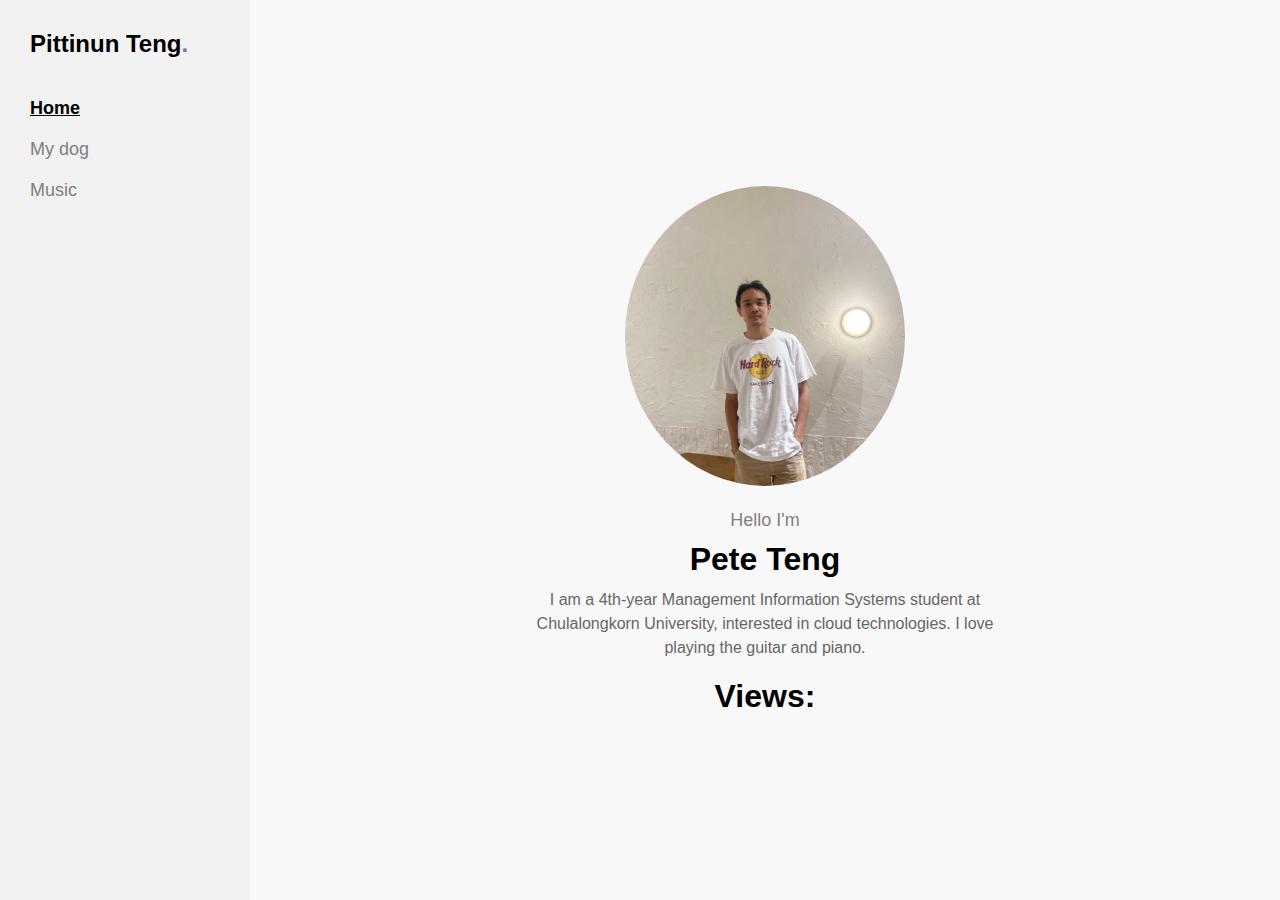
<file: new pro/index.html>
<!DOCTYPE html>
<html lang="en">
<head>
    <meta charset="UTF-8">
    <meta name="viewport" content="width=device-width, initial-scale=1.0">
    <title>Personal Blog</title>
    <link rel="stylesheet" href="styles.css">
</head>
<body>
    <div class="container">
        <!-- Sidebar -->
        <aside class="sidebar">
            <h2 class="logo">Pittinun Teng<span class="dot">.</span></h2>
            <nav>
                <ul>
                    <li><a href="index.html" class="active">Home</a></li>
                    <li><a href="dog.html">My dog</a></li>
                    <li><a href="music.html">Music</a></li>
                  
                </ul>
            </nav>
        </aside>
       
        <!-- Main Content -->
        <main class="content">
            
            <div class="profile">
                
                <img src="images/IMG_0831.jpg">
                <p class="intro">Hello I'm</p>
                <h1 class="name">Pete Teng</h1>
                <p class="description">
                    I am a 4th-year Management Information Systems student at Chulalongkorn University, interested in cloud technologies. I love playing the guitar and piano.
                </p>
            </br>
                <h1 class="counter">Views: </h1>
            </div>
        </main>
    </div>
<script> 
    document.addEventListener("DOMContentLoaded", function () {
    const menuItems = document.querySelectorAll("nav ul li a");

    menuItems.forEach(item => {
        item.addEventListener("click", function () {
            menuItems.forEach(i => i.classList.remove("active"));
            this.classList.add("active");
        });
    });
});
 
</script>
<script src="./index.js"></script>
</body>
</html>
</file>
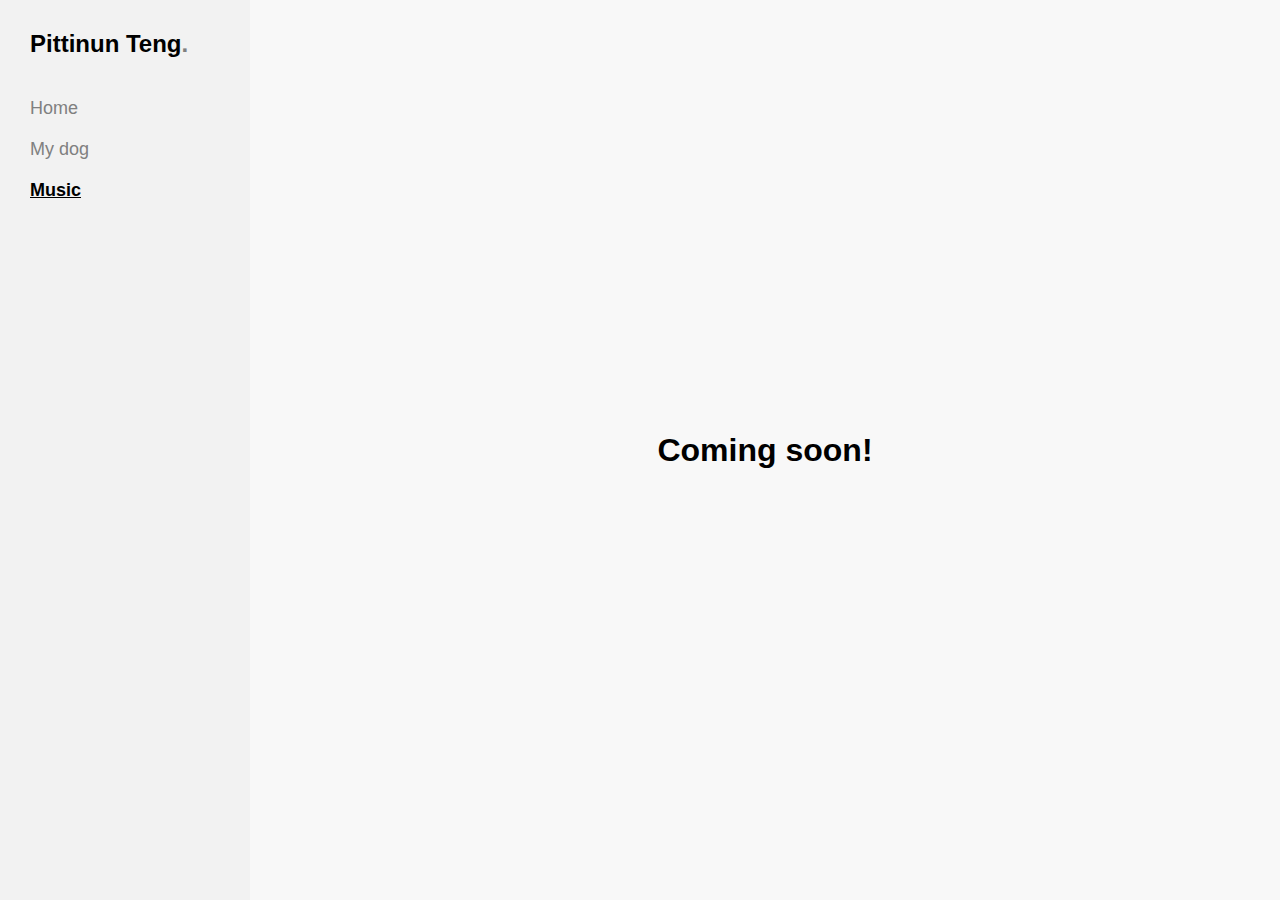
<file: new pro/music.html>
<!DOCTYPE html>
<html lang="en">
<head>
    <meta charset="UTF-8">
    <meta name="viewport" content="width=device-width, initial-scale=1.0">
    <title>Personal Blog</title>
    <link rel="stylesheet" href="styles.css">
</head>
<body>
    <div class="container">
        <!-- Sidebar -->
        <aside class="sidebar">
            <h2 class="logo">Pittinun Teng<span class="dot">.</span></h2>
            <nav>
                <ul>
                    <li><a href="index.html" >Home</a></li>
                    <li><a href="dog.html">My dog</a></li>
                    <li><a href="music.html" class="active">Music</a></li>
                    
                </ul>
            </nav>
        </aside>

        <!-- Main Content -->
        <main class="content">
            
                <h1 class="name">Coming soon!</h1>
               
        </main>
    </div>
<script> 
    document.addEventListener("DOMContentLoaded", function () {
    const menuItems = document.querySelectorAll("nav ul li a");

    menuItems.forEach(item => {
        item.addEventListener("click", function () {
            menuItems.forEach(i => i.classList.remove("active"));
            this.classList.add("active");
        });
    });
});

</script>
</body>
</html>
</file>
<file: new pro/styles.css>
/* รีเซ็ตค่าเริ่มต้นของ CSS */
* {
    margin: 0;
    padding: 0;
    box-sizing: border-box;
    font-family: 'Arial', sans-serif;
}

body {
    display: flex;
    height: 100vh;
    background: #f8f8f8;
}

/* Container หลัก */
.container {
    display: flex;
    width: 100%;
}

/* Sidebar */
.sidebar {
    width: 250px;
    background: #f2f2f2;
    padding: 30px;
    display: flex;
    flex-direction: column;
    align-items: flex-start;
}

.logo {
    font-size: 24px;
    font-weight: bold;
    margin-bottom: 40px;
}

.dot {
    color: gray;
}

/* Navigation */
nav ul {
    list-style: none;
    width: 100%;
}

nav ul li {
    margin-bottom: 20px;
}

nav ul li a {
    text-decoration: none;
    font-size: 18px;
    color: gray;
    transition: 0.3s;
}

nav ul li a:hover,
nav ul li a.active {
    color: black;
    font-weight: bold;
    text-decoration: underline;
}

/* Main Content */
.content {
    flex: 1;
    display: flex;
    justify-content: center;
    align-items: center;
    text-align: center;
    padding: 20px;
}



/* Profile Section */
.profile {
    max-width: 500px;
}

.profile img {
    width: 280px;
    height: 300px;
    border-radius: 50%;
    object-fit: cover;
    margin-bottom: 20px;
}

.intro {
    font-size: 18px;
    color: gray;
}

.name {
    font-size: 32px;
    font-weight: bold;
    margin: 10px 0;
}

.description {
    font-size: 16px;
    color: #666;
    line-height: 1.5;
}

/* Responsive */
@media (max-width: 768px) {
    .container {
        flex-direction: column;
    }

    .sidebar {
        width: 100%;
        align-items: center;
        padding: 20px;
    }

    nav ul {
        display: flex;
        gap: 20px;
    }

    .content {
        padding: 40px;
    }
}


div.gallery:hover {
    border: 1px solid #777;
  }
  

.gallery-container {
    width: 100%;
    display: flex;
    flex-wrap: wrap;
    justify-content: center; /* Centers the gallery */
    gap: 15px; /* Adds space between images */
    margin-top: 20px; /* Adds space between <h1> and gallery */
}

.gallery {
    border: 1px solid #ddd; /* Adds a border */
    border-radius: 5px;
    padding: 5px;
    max-width: 200px; /* Controls the image size */
    text-align: center;
    margin: 5px;
}

.gallery img {
    width: 100%; /* Makes images responsive */
    height: auto;
    border-radius: 5px;
}

.desc {
    padding: 11px;
    font-size: 14px;
    color: #333;
    padding: 15px;
    text-align: center;
}

.content2 {
    text-align: center;
    width: 100%;
    display: flex;
    align-items: center;
    justify-content: center;
    
}
</file>
